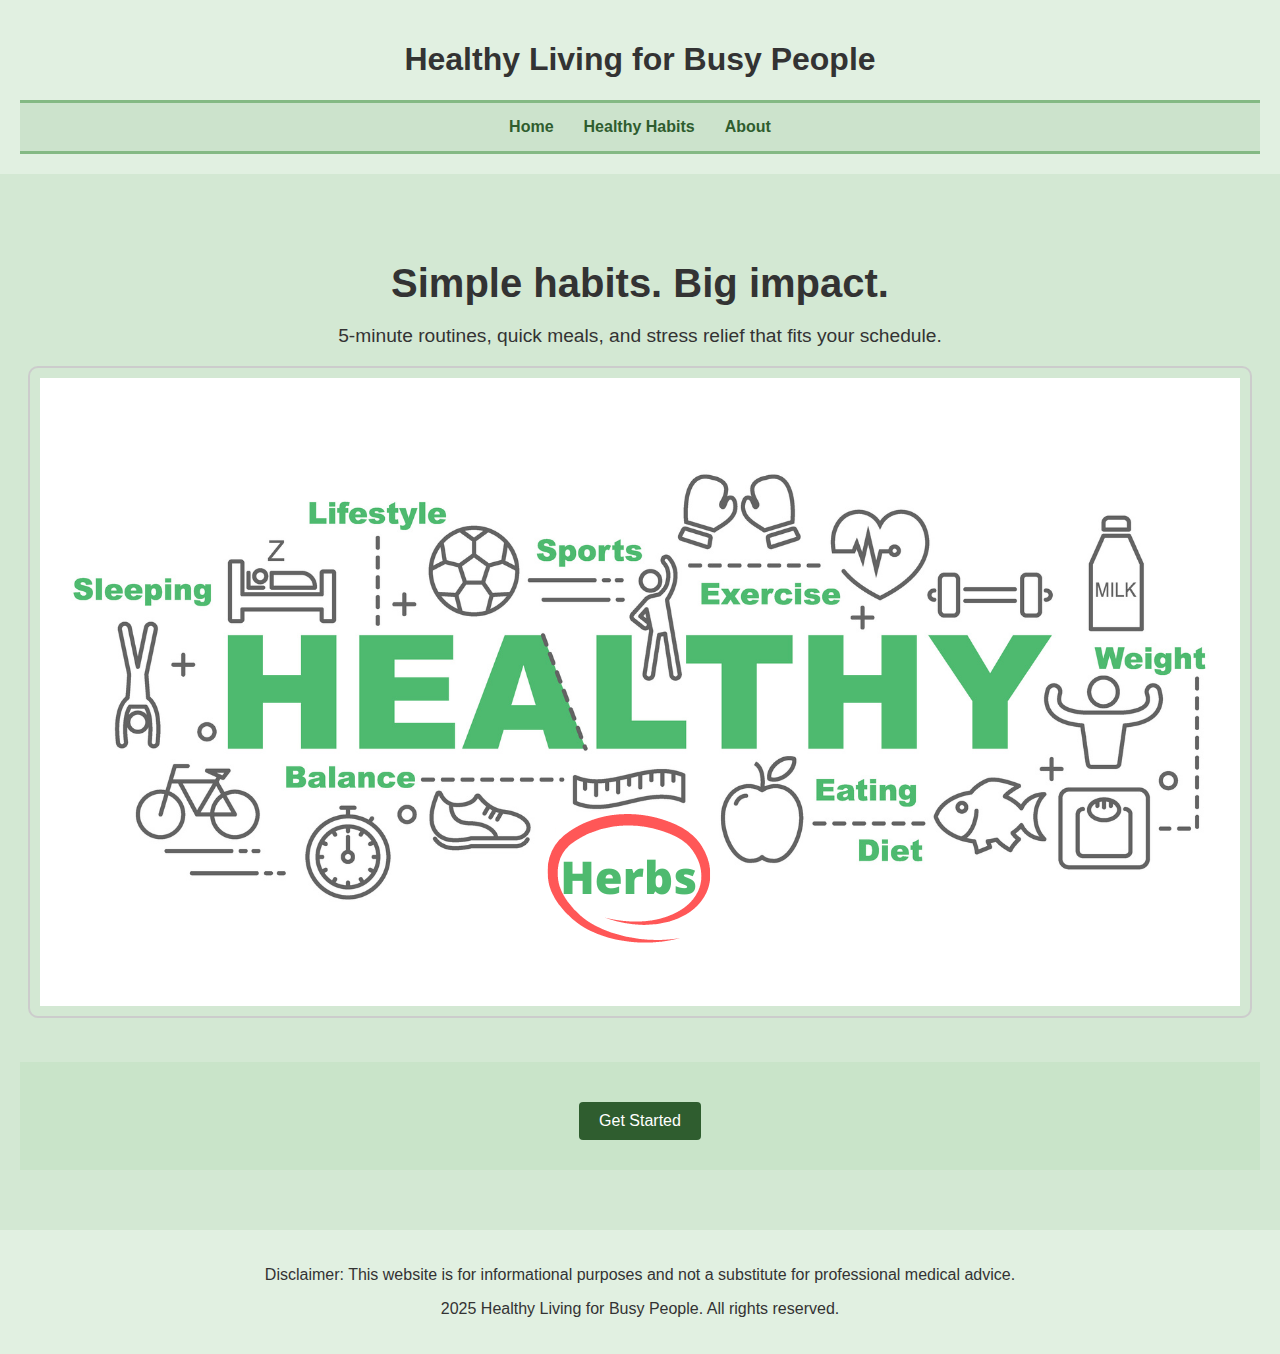
<file: index.html>
<!DOCTYPE html>
<html lang="en">
<head>
    <meta charset="UTF-8">
    <meta name="viewport" content="width=device-width, initial-scale=1.0">
    <title>Healthy Living for Busy People</title>
    <link rel="icon" href="files/favicon.ico">
    <link rel= "stylesheet" href="css/style.css">
</head>

<body>
     <a href="#main-content" class="skip-link">Skip to Main Content</a>
<header>
    <h1>Healthy Living for Busy People</h1>
    <nav>
      <a href="index.html">Home</a>
      <a href="habits.html">Healthy Habits</a>
      <a href="about.html">About</a>
    </nav>
  </header>
    
  <main id="main-content" class="hero">
    <h1>Simple habits. Big impact.</h1>
    <p>5-minute routines, quick meals, and stress relief that fits your schedule.</p>
    <img src="images/healthyLifestyle.png" alt="Multiple habits you can adopt to stay healthy">
    <div class="cta">
      <a href="habits.html">Get Started</a>
    </div>
  </main>

  <footer>
    <p>Disclaimer: This website is for informational purposes and not a substitute for professional medical advice.</p>
    <p>2025 Healthy Living for Busy People. All rights reserved.</p>
  </footer>

</body>
</html>
</file>
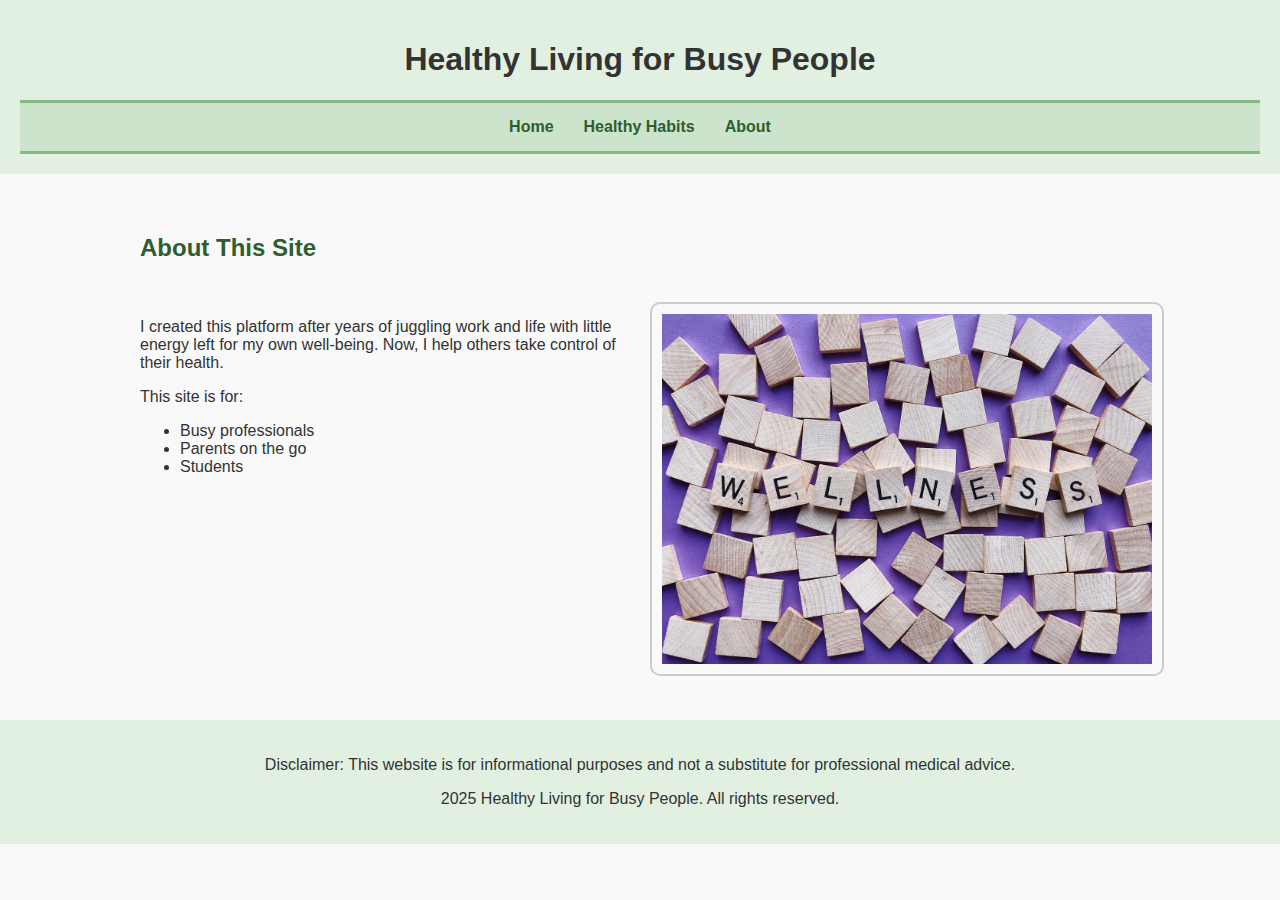
<file: about.html>
<!DOCTYPE html>
<html lang="en">
<head>
    <meta charset="UTF-8">
    <meta name="viewport" content="width=device-width, initial-scale=1.0">
    <title>Healthy Living for Busy People</title>
    <link rel="icon" href="files/favicon.ico">
    <link rel= "stylesheet" href="css/style.css">
</head>

<body>
    <a href="#main-content" class="skip-link">Skip to Main Content</a>
<header>
    <h1>Healthy Living for Busy People</h1>
    <nav>
      <a href="index.html">Home</a>
      <a href="habits.html">Healthy Habits</a>
      <a href="about.html">About</a>
    </nav>
  </header>

  <main id="main-content" class="section">
    <h2>About This Site</h2>
    <div class="left-content">
    <p>I created this platform after years of juggling work and life with little energy left for my own well-being. Now, I help others take control of their health.</p>
    <p>This site is for:</p>
    <ul>
      <li>Busy professionals</li>
      <li>Parents on the go</li>
      <li>Students</li>
    </ul>
    </div>
    <div class="right-content">
     <img src="images/wellness.jpg" alt="Wellness spelled with scrabble letters">
  </main>

  <footer>
    <p>Disclaimer: This website is for informational purposes and not a substitute for professional medical advice.</p>
    <p>2025 Healthy Living for Busy People. All rights reserved.</p>
  </footer>

</body>
</html>
</file>
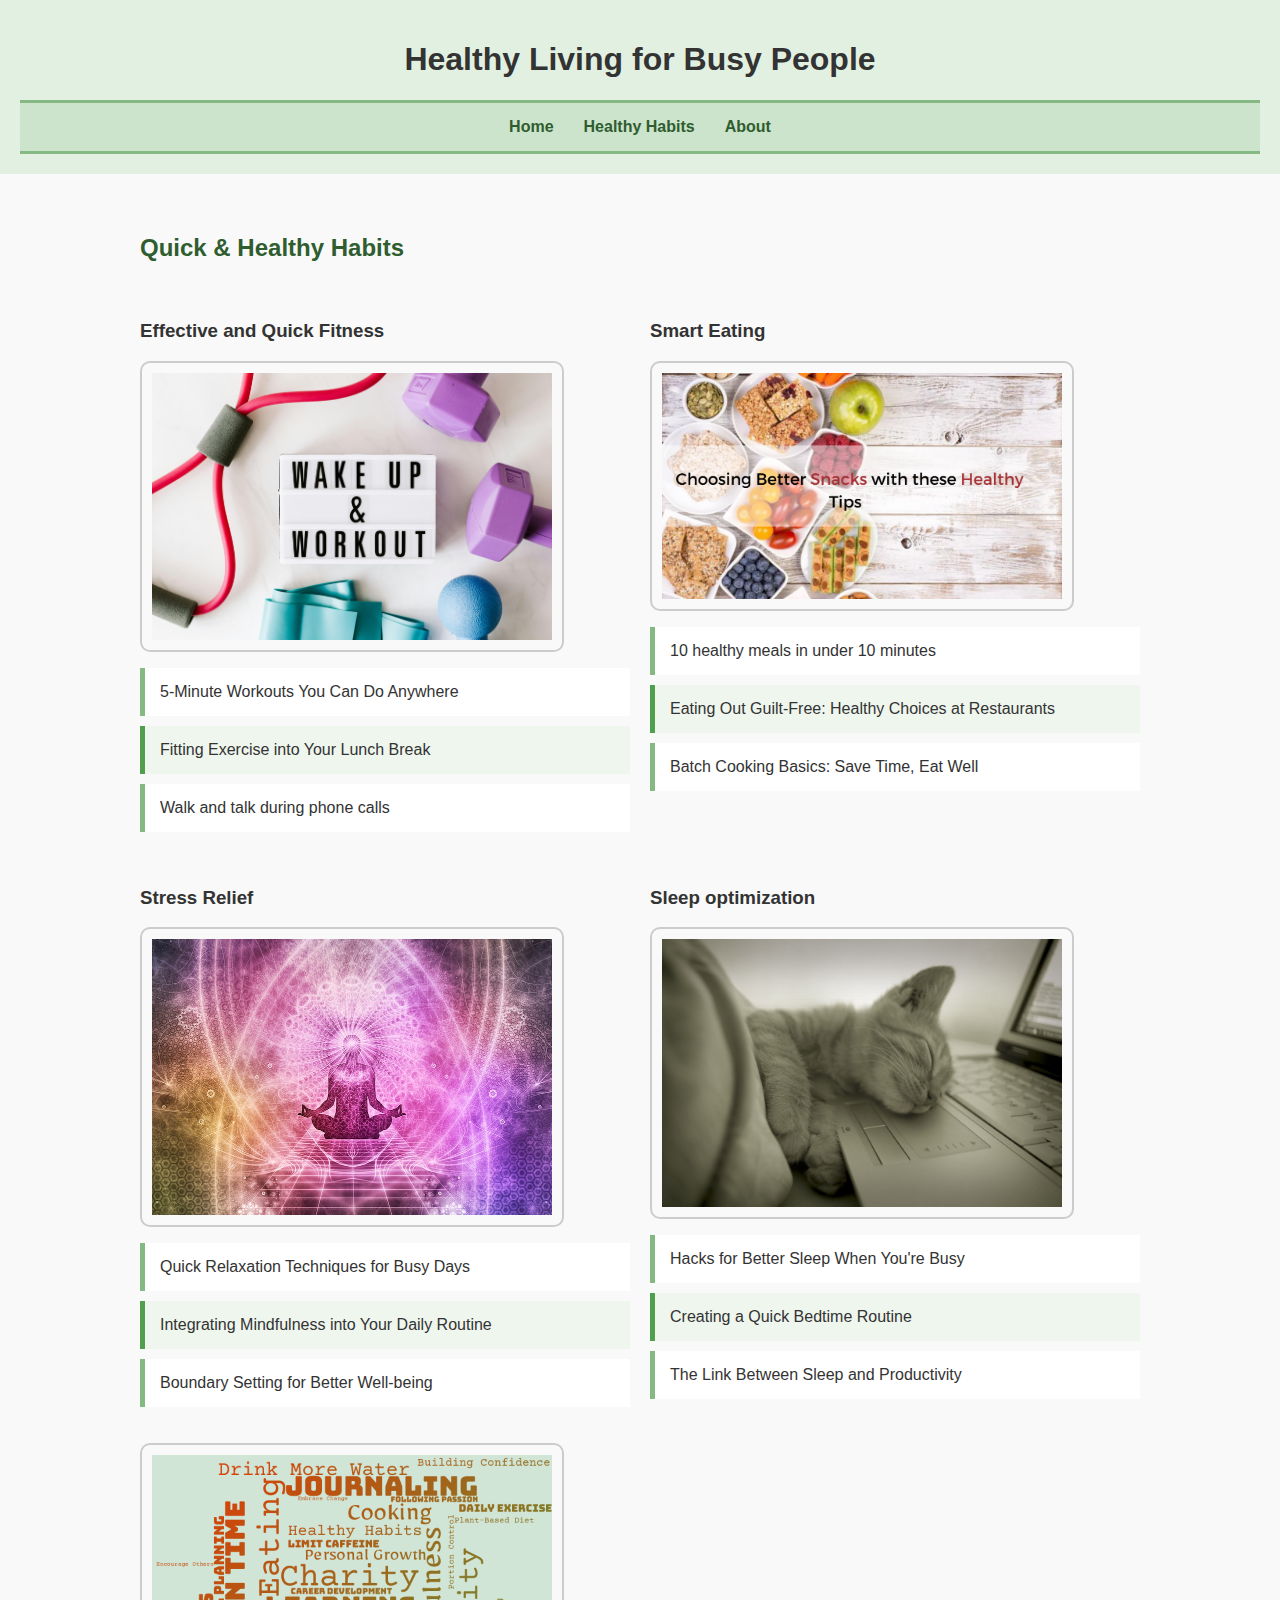
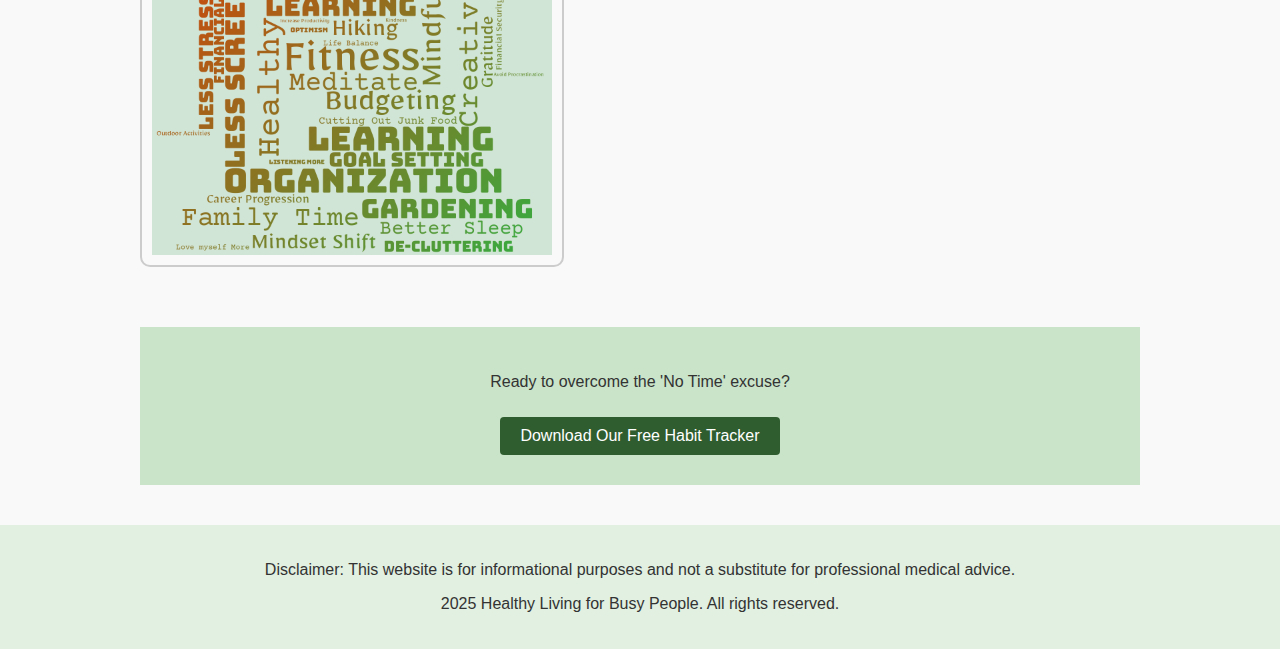
<file: habits.html>
<!DOCTYPE html>
<html lang="en">
<head>
    <meta charset="UTF-8">
    <meta name="viewport" content="width=device-width, initial-scale=1.0">
    <title>Healthy Living for Busy People</title>
    <link rel="icon" href="files/favicon.ico">
    <link rel= "stylesheet" href="css/style.css">
</head>

<body>
     <a href="#main-content" class="skip-link">Skip to Main Content</a>
<header>
    <h1>Healthy Living for Busy People</h1>
    <nav>
      <a href="index.html">Home</a>
      <a href="habits.html">Healthy Habits</a>
      <a href="about.html">About</a>
    </nav>
  </header>
    
  <main id="main-content" class="section tips">
    <h2>Quick & Healthy Habits</h2>

    <div>
      <h3>Effective and Quick Fitness</h3>
      <img src="images/workOut.jpeg" alt="Note saying to work out plus dumbells" class="consistent-width-image">
      <ul>
        <li>5-Minute Workouts You Can Do Anywhere</li>
        <li>Fitting Exercise into Your Lunch Break</li>
        <li>Walk and talk during phone calls</li>
      </ul>
    </div>

    <div>
      <h3>Smart Eating</h3>
      <img src="images/healthyEating.png" alt="Healthy snacks" class="consistent-width-image">
      <ul>
        <li>10 healthy meals in under 10 minutes</li>
        <li>Eating Out Guilt-Free: Healthy Choices at Restaurants</li>
        <li>Batch Cooking Basics: Save Time, Eat Well</li>
      </ul>
    </div>

    <div>
      <h3>Stress Relief</h3>
      <img src="images/Meditation.jpg" alt="Meditation moment" class="consistent-width-image">
      <ul>
        <li>Quick Relaxation Techniques for Busy Days</li>
        <li>Integrating Mindfulness into Your Daily Routine</li>
        <li>Boundary Setting for Better Well-being</li>
      </ul>
    </div>

    <div>
      <h3>Sleep optimization</h3>
      <img src="images/sleeping-cat.jpg" alt="Sleeping kitten on a laptop" class="consistent-width-image">
      <ul>
        <li>Hacks for Better Sleep When You're Busy</li>
        <li>Creating a Quick Bedtime Routine</li>
        <li>The Link Between Sleep and Productivity</li>
      </ul>
    </div>

    <div>
      <img src="images/healthyHabitBoard.png" alt="Healthy habits board" class="consistent-width-image">
    </div>

    <div class="cta">
      <p>Ready to overcome the 'No Time' excuse?</p>
      <a href="files/Printable-Habit-Tracker-Tracker.pdf">Download Our Free Habit Tracker</a>
    </div>
  </main>

  <footer>
    <p>Disclaimer: This website is for informational purposes and not a substitute for professional medical advice.</p>
    <p>2025 Healthy Living for Busy People. All rights reserved.</p>
  </footer>

</body>
</html>
</file>
<file: css/style.css>
body {
      font-family: 'Inter', sans-serif;
      margin: 0;
      padding: 0;
      background: #f8f9f8;
      color: #333;
    }

    .skip-link {
      position: absolute;
      left: -999px;
      top: auto;
      width: 1px;
      height: 1px;
      overflow: hidden;
      z-index: 100;
      background: #2f5d2f;
      color: white;
      padding: 10px;
      border-radius: 5px;
    }
    .skip-link:focus {
      position: static;
      width: auto;
      height: auto;
      left: auto;
    }

    header, footer {
      background: #e1f0e1;
      padding: 20px;
      text-align: center;
    }

    nav {
      display: flex;
      justify-content: center;
      gap: 30px;
      background-color: #cce3cc;
      padding: 15px;
      border-top: 3px solid #84b984;
      border-bottom: 3px solid #84b984;
    }
    nav a {
      text-decoration: none;
      color: #2f5d2f;
      font-weight: bold;
      transition: color 0.3s ease, transform 0.3s ease;
    }
    nav a:hover {
      color: #145214;
      transform: scale(1.3);
    }

    .hero {
      background: #d3e8d3;
      padding: 60px 20px;
      text-align: center;
      transition: background 0.5s ease;
    }
    .hero:hover {
      background: #a0c2a0;
    }
    .hero h1 {
      font-size: 2.5em;
      margin-bottom: 10px;
    }
    .hero p {
      font-size: 1.2em;
    }

    .section {
      padding: 40px 20px;
      max-width: 1000px;
      margin: auto;
      display: grid;
      grid-template-columns: 1fr 1fr;
      gap: 20px;
    }
    .section h2 {
      grid-column: span 2;
      color: #2f5d2f;
    }
    .left-content {
            flex: 1;
        }

    .right-content {
            flex: 1; 
        }
   
    .consistent-width-image {
    width: 400px; 
    height:auto; 
    display: block;
}
    .tips ul {
      list-style: none;
      padding: 0;
    }
    .tips li {
      background: #ffffff;
      margin: 10px 0;
      padding: 15px;
      border-left: 5px solid #84b984;
    }

    .cta {
      grid-column: span 2;
      background: #c9e4c9;
      text-align: center;
      padding: 30px;
      margin-top: 40px;
    }
    .cta a {
      display: inline-block;
      margin-top: 10px;
      padding: 10px 20px;
      background: #2f5d2f;
      color: #fff;
      text-decoration: none;
      border-radius: 4px;
      transition: background 0.3s ease, transform 0.3s ease;
    }
    .cta a:hover {
      background: #1d471d;
      transform: translateY(-2px);
    }

    form {
      display: flex;
      flex-direction: column;
      gap: 10px;
      grid-column: span 2;
    }
    input, textarea {
      padding: 10px;
      border: 1px solid #ccc;
      border-radius: 4px;
    }
    button {
      padding: 10px;
      background: #2f5d2f;
      color: white;
      border: none;
      border-radius: 4px;
      cursor: pointer;
      transition: background 0.3s ease;
    }
    button:hover {
      background: #1b4a1b;
    }

    img {
      border: 2px solid #ccc;
      padding: 10px;
      border-radius: 10px;
      max-width: 100%;
    }

    .tips ul li:nth-child(even) {
      border-left: 5px solid #4f9f4f;
      background: #eef6ee;
    }
</file>
